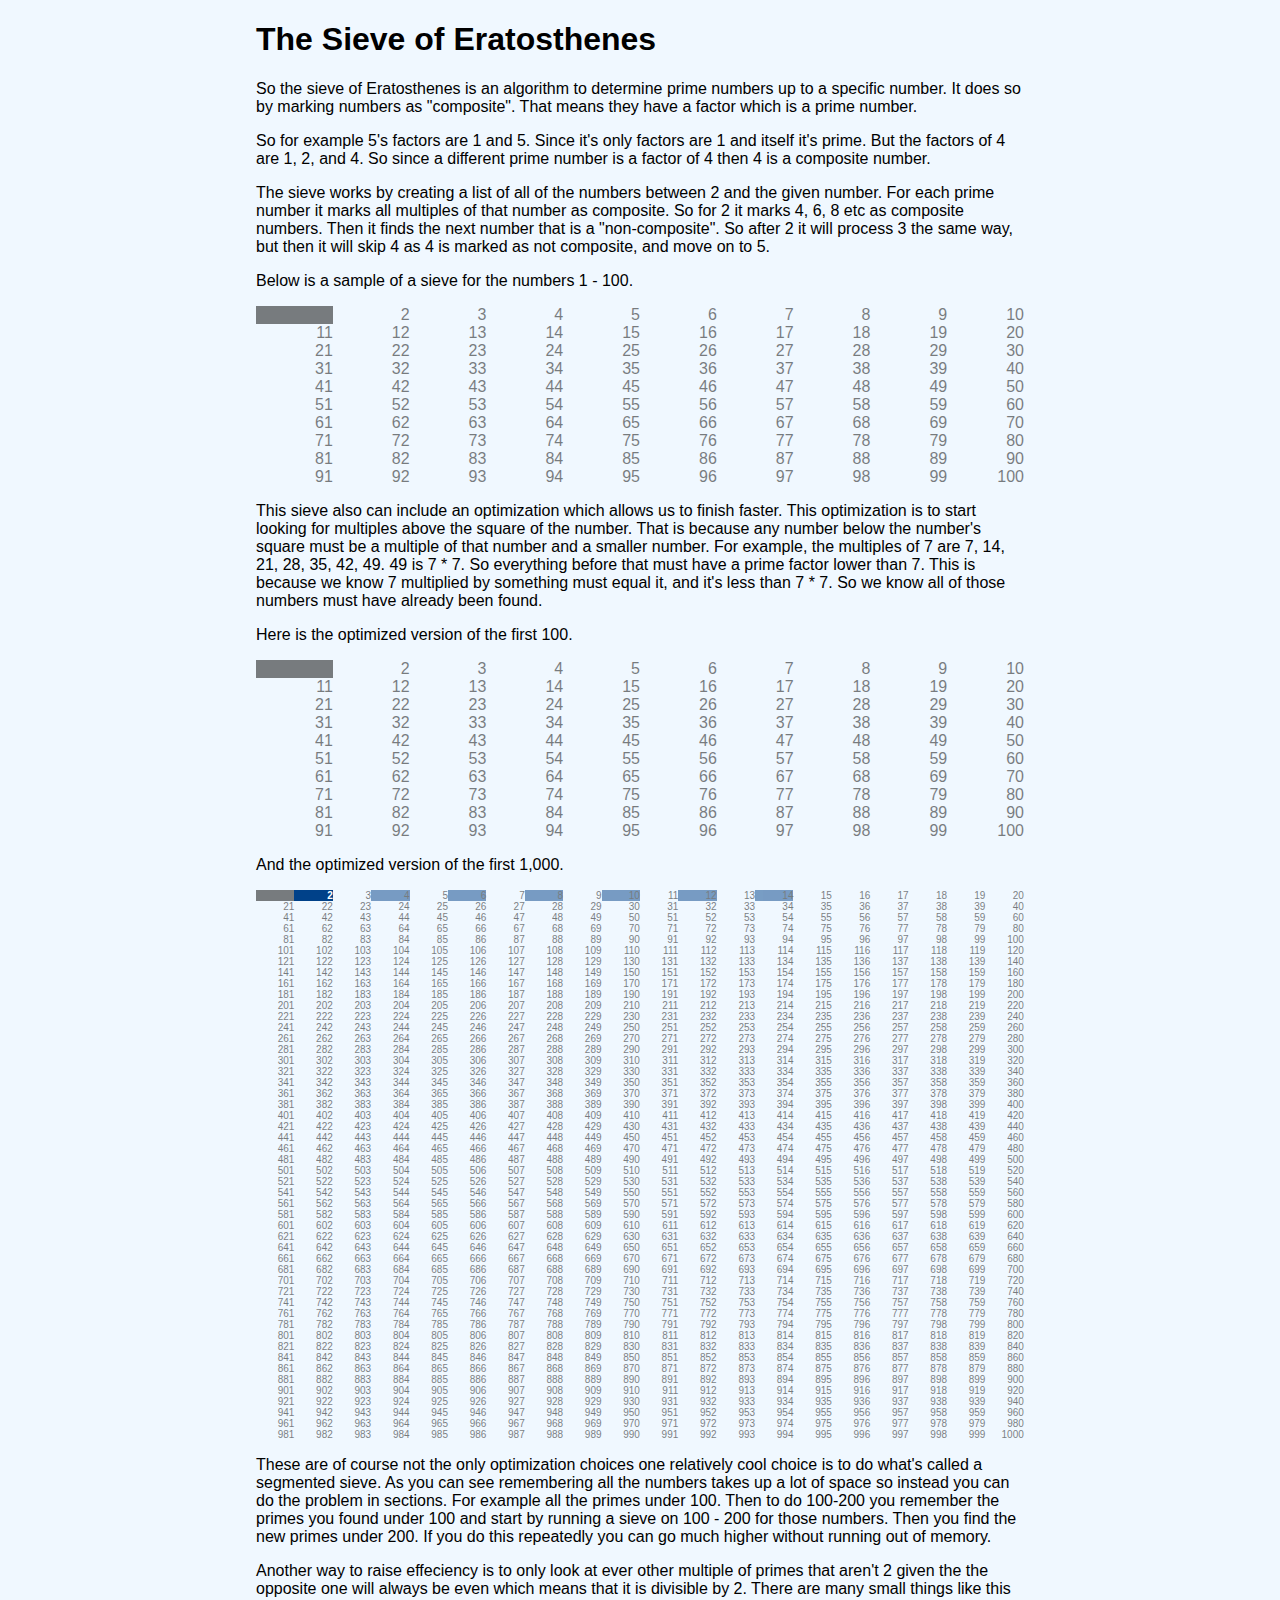
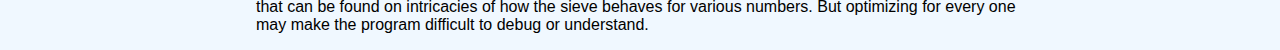
<file: index.html>
<!DOCTYPE html>
<html>
    <head>
        <meta charset="utf-8">
        <title>Sieve of Eratosthenes</title>
        <link rel="stylesheet" href="./blaze.css">
        <link rel="stylesheet" href="./index.css">
    </head>
    <body>
        <div class="o-container o-container--medium">
            <h1>The Sieve of Eratosthenes</h1>
            <p>
                So the sieve of Eratosthenes is an algorithm to determine prime numbers up to a specific number. It does so by marking numbers as "composite". That means they have a factor which is a prime number.
            </p>
            <p>
                So for example 5's factors are 1 and 5. Since it's only factors are 1 and itself it's prime. But the factors of 4 are 1, 2, and 4. So since a different prime number is a factor of 4 then 4 is a composite number.
            </p>
            <p>
                The sieve works by creating a list of all of the numbers between 2 and the given number. For each prime number it marks all multiples of that number as composite. So for 2 it marks 4, 6, 8 etc as composite numbers. Then it finds the next number that is a "non-composite". So after 2 it will process 3 the same way, but then it will skip 4 as 4 is marked as not composite, and move on to 5.
            </p>
            <p>
                Below is a sample of a sieve for the numbers 1 - 100.
            </p>

            <div id="sieve" class="clear"></div>

            <p>
                This sieve also can include an optimization which allows us to finish faster. This optimization is to start looking for multiples above the square of the number. That is because any number below the number's square must be a multiple of that number and a smaller number. For example, the multiples of 7 are 7, 14, 21, 28, 35, 42, 49. 49 is 7 * 7.
                So everything before that must have a prime factor lower than 7. This is because we know 7 multiplied by something must equal it, and it's less than 7 * 7. So we know all of those numbers must have already been found.
            </p>

            <p>Here is the optimized version of the first 100.</p>

            <div id="sieve-optimized" class="clear"></div>

            <p>And the optimized version of the first 1,000.</p>

            <div id="sieve-optimized-1000" class="clear"></div>

            <p>
                These are of course not the only optimization choices one relatively cool choice is to do what's called a segmented sieve. As you can see remembering all the numbers takes up a lot of space so instead you can do the problem in sections. For example all the primes under 100. Then to do 100-200 you remember the primes you found under 100 and start by running a sieve on 100 - 200 for those numbers. Then you find the new primes under 200. If you do this repeatedly you can go much higher without running out of memory.
            </p>

            <p>
                Another way to raise effeciency is to only look at ever other multiple of primes that aren't 2 given the the opposite one will always be even which means that it is divisible by 2. There are many small things like this that can be found on intricacies of how the sieve behaves for various numbers. But optimizing for every one may make the program difficult to debug or understand.
            </p>

            <script type="text/javascript">
                var maxColor = parseInt("FFFFFF", 16)
                var roundLength = 100000

                function getColor(int) {
                    var colorString = Number(int).toString(16)
                    var string = "#"
                    for (var i = colorString.length; i < 6; i++) {
                        string += "0"
                    }
                    return string + Number(int).toString(16)
                }

                function drawGrid(gridElement, composites, colorCount) {
                    var sieveElement = document.getElementById(gridElement)
                    var wrapper = document.createElement('div')
                    for(var i = 1; i < composites.length; i++) {
                        var number = document.createElement('div')
                        number.innerText = i
                        wrapper.appendChild(number)
                        number.classList.add('sieveNumber')
                        if (composites[i] === i && i > 1) {
                            number.classList.add('prime')
                        } else {
                            number.classList.add('composite')
                        }
                        var compositeBase = composites[i] - 1
                        if (compositeBase >= 0) {
                            var colorDiff = Math.floor(maxColor / colorCount)
                            var currentColor = getColor((colorDiff * compositeBase) % maxColor)
                            number.style.background = currentColor
                        }
                    }
                    sieveElement.innerHTML = wrapper.outerHTML
                }

                function alterSpot(gridElement, composites, colorCount, i) {
                    var sieveElement = document.getElementById(gridElement)
                    var number = document.createElement('div')
                    number.innerText = i
                    number.classList.add('sieveNumber')
                    if (composites[i] === i && i > 1) {
                        number.classList.add('prime')
                    } else {
                        number.classList.add('composite')
                    }
                    var compositeBase = composites[i] - 1
                    if (compositeBase >= 0) {
                        var colorDiff = Math.floor(maxColor / colorCount)
                        var currentColor = getColor((colorDiff * compositeBase) % maxColor)
                        number.style.background = currentColor
                    }
                    var wrapper = sieveElement.children[0]
                    var oldOne = wrapper.children[i - 1]
                    wrapper.replaceChild(number, oldOne)
                }

                function setUpSieve(highNumber, gridElement, optimized) {
                    intervalLength = roundLength / highNumber
                    var colorCount = highNumber
                    var composites = []
                    for (var i = 0; i <= highNumber; i++) {
                        composites.push(0)
                    }
                    composites[0] = 1
                    composites[1] = 1
                    drawGrid(gridElement, composites, colorCount)
                    setTimeout(stepSieve.bind(this), intervalLength)

                    function stepSieve(currentNumber, nextIndex) {
                        if (!currentNumber || !nextIndex || nextIndex >= composites.length) {
                            nextIndex = composites.indexOf(0)
                            currentNumber = nextIndex
                        }
                        composites[nextIndex] = currentNumber
                        alterSpot(gridElement, composites, colorCount, nextIndex)
                        if (nextIndex === currentNumber && optimized) {
                            nextIndex = currentNumber * currentNumber
                        } else {
                            nextIndex += currentNumber
                        }
                        if (composites.indexOf(0) !== -1) {
                            setTimeout(stepSieve.bind(this, currentNumber, nextIndex), intervalLength)
                        } else {
                            // setTimeout(setUpSieve.bind(this, highNumber, gridElement), intervalLength * 50)
                        }
                    }
                }

                setUpSieve(100, 'sieve', false)
                setUpSieve(100, 'sieve-optimized', true)
                setUpSieve(1000, 'sieve-optimized-1000', true)
            </script>
        </div>
    </body>
</html>
</file>
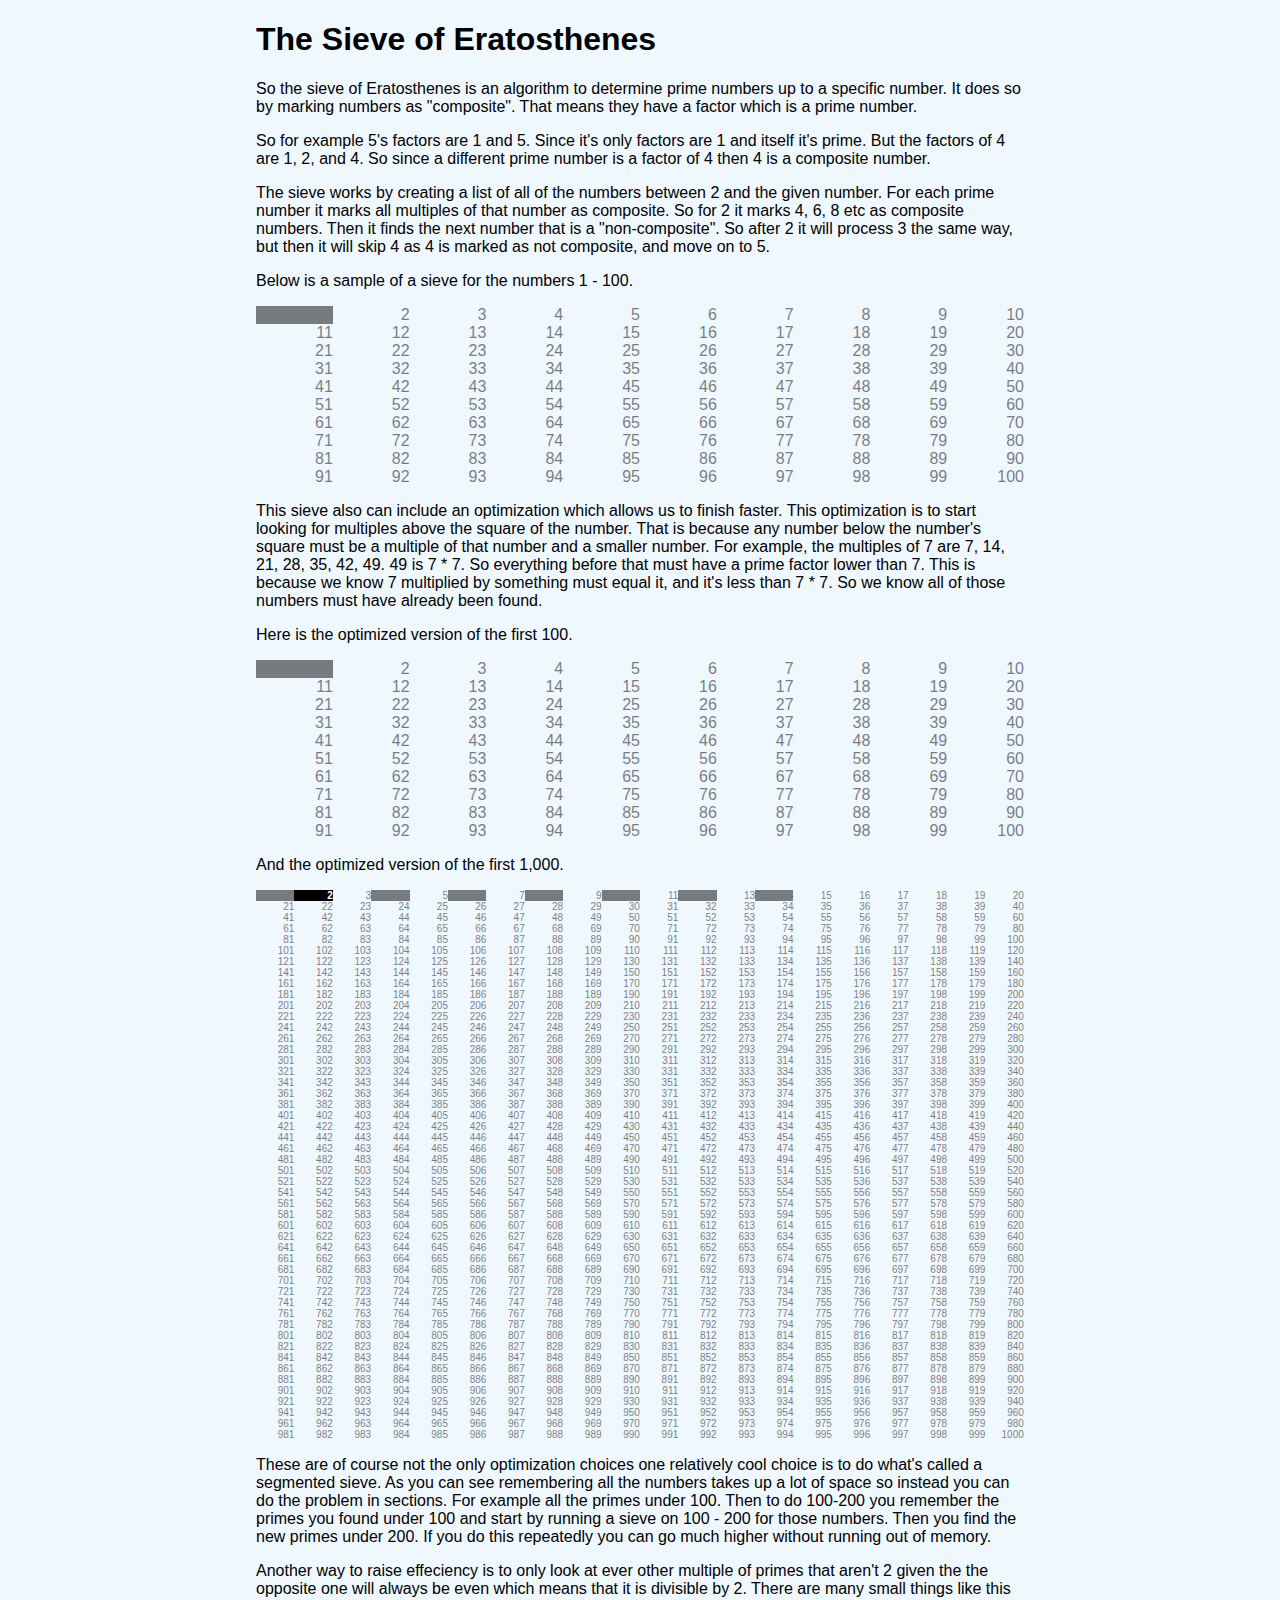
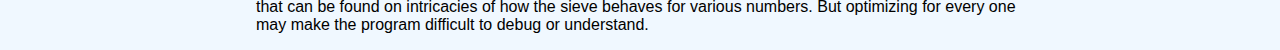
<file: colors.html>
<!DOCTYPE html>
<html>
    <head>
        <meta charset="utf-8">
        <title>Sieve of Eratosthenes</title>
        <link rel="stylesheet" href="./blaze.css">
        <link rel="stylesheet" href="./index.css">
    </head>
    <body>
        <div class="o-container o-container--medium">
            <h1>The Sieve of Eratosthenes</h1>
            <p>
                So the sieve of Eratosthenes is an algorithm to determine prime numbers up to a specific number. It does so by marking numbers as "composite". That means they have a factor which is a prime number.
            </p>
            <p>
                So for example 5's factors are 1 and 5. Since it's only factors are 1 and itself it's prime. But the factors of 4 are 1, 2, and 4. So since a different prime number is a factor of 4 then 4 is a composite number.
            </p>
            <p>
                The sieve works by creating a list of all of the numbers between 2 and the given number. For each prime number it marks all multiples of that number as composite. So for 2 it marks 4, 6, 8 etc as composite numbers. Then it finds the next number that is a "non-composite". So after 2 it will process 3 the same way, but then it will skip 4 as 4 is marked as not composite, and move on to 5.
            </p>
            <p>
                Below is a sample of a sieve for the numbers 1 - 100.
            </p>

            <div id="sieve" class="clear"></div>

            <p>
                This sieve also can include an optimization which allows us to finish faster. This optimization is to start looking for multiples above the square of the number. That is because any number below the number's square must be a multiple of that number and a smaller number. For example, the multiples of 7 are 7, 14, 21, 28, 35, 42, 49. 49 is 7 * 7.
                So everything before that must have a prime factor lower than 7. This is because we know 7 multiplied by something must equal it, and it's less than 7 * 7. So we know all of those numbers must have already been found.
            </p>

            <p>Here is the optimized version of the first 100.</p>

            <div id="sieve-optimized" class="clear"></div>

            <p>And the optimized version of the first 1,000.</p>

            <div id="sieve-optimized-1000" class="clear"></div>

            <p>
                These are of course not the only optimization choices one relatively cool choice is to do what's called a segmented sieve. As you can see remembering all the numbers takes up a lot of space so instead you can do the problem in sections. For example all the primes under 100. Then to do 100-200 you remember the primes you found under 100 and start by running a sieve on 100 - 200 for those numbers. Then you find the new primes under 200. If you do this repeatedly you can go much higher without running out of memory.
            </p>

            <p>
                Another way to raise effeciency is to only look at ever other multiple of primes that aren't 2 given the the opposite one will always be even which means that it is divisible by 2. There are many small things like this that can be found on intricacies of how the sieve behaves for various numbers. But optimizing for every one may make the program difficult to debug or understand.
            </p>

            <script type="text/javascript">
                var maxColor = parseInt("FFFFFF", 16)
                var roundLength = 100000

                function getColor(int, max) {
                    // int is the number of the color to choose(1 indexed)
                    // max is the number of colors to use

                    console.log(int, max)

                    var factor = ((int - 1) / (max - 1)) * (7 - 0.000000001)
                    var sectionTotal = parseInt("FF", 16)
                    var subFactor = Math.floor((factor % 1) * sectionTotal)

                    var hexPositive = Number(subFactor).toString(16)
                    hexPositive = hexPositive.length == 2 ? hexPositive : "0" + hexPositive
                    var hexNegative = Number(256 - subFactor).toString(16)
                    hexNegative = hexNegative.length == 2 ? hexNegative : "0" + hexNegative

                    var hex
                    if (factor <= 0) {
                        hex = "#000000"
                    } else if (factor < 1) {
                        hex =  "#0000" + hexPositive
                    } else if (factor < 2) {
                        hex =  "#" + hexPositive + "00FF"
                    } else if (factor < 3) {
                        hex =  "#FF00" + hexNegative
                    } else if (factor < 4) {
                        hex =  "#FF" + hexPositive + "00"
                    } else if (factor < 5) {
                        hex =  "#" + hexNegative + "FF00"
                    } else if (factor < 6) {
                        hex =  "#00FF" + hexPositive
                    } else {
                        hex =  "#" + hexPositive + "FFFF"
                    }
                    return hex
                }

                function drawGrid(gridElement, composites, colorCount) {
                    var sieveElement = document.getElementById(gridElement)
                    var wrapper = document.createElement('div')
                    for(var i = 1; i < composites.length; i++) {
                        var number = document.createElement('div')
                        number.innerText = i
                        wrapper.appendChild(number)
                        number.classList.add('sieveNumber')
                        if (composites[i] === i && i > 1) {
                            number.classList.add('prime')
                        } else {
                            number.classList.add('composite')
                        }
                        var compositeBase = composites[i] - 1
                        if (compositeBase >= 0) {
                            // var colorDiff = Math.floor(maxColor / colorCount)
                            var currentColor = getColor(compositeBase, colorCount)
                            number.style.background = currentColor
                        }
                    }
                    sieveElement.innerHTML = wrapper.outerHTML
                }

                function alterSpot(gridElement, composites, colorCount, i) {
                    var sieveElement = document.getElementById(gridElement)
                    var number = document.createElement('div')
                    number.innerText = i
                    number.classList.add('sieveNumber')
                    if (composites[i] === i && i > 1) {
                        number.classList.add('prime')
                    } else {
                        number.classList.add('composite')
                    }
                    var compositeBase = composites[i] - 1
                    if (compositeBase >= 0) {
                        // var colorDiff = Math.floor(maxColor / colorCount)
                        var currentColor = getColor(compositeBase, colorCount)
                        number.style.background = currentColor
                    }
                    var wrapper = sieveElement.children[0]
                    var oldOne = wrapper.children[i - 1]
                    wrapper.replaceChild(number, oldOne)
                }

                function setUpSieve(highNumber, gridElement, optimized) {
                    intervalLength = roundLength / highNumber
                    var colorCount = highNumber
                    var composites = []
                    for (var i = 0; i <= highNumber; i++) {
                        composites.push(0)
                    }
                    composites[0] = 1
                    composites[1] = 1
                    drawGrid(gridElement, composites, colorCount)
                    setTimeout(stepSieve.bind(this), intervalLength)

                    function stepSieve(currentNumber, nextIndex) {
                        if (!currentNumber || !nextIndex || nextIndex >= composites.length) {
                            nextIndex = composites.indexOf(0)
                            currentNumber = nextIndex
                        }
                        composites[nextIndex] = currentNumber
                        alterSpot(gridElement, composites, colorCount, nextIndex)
                        if (nextIndex === currentNumber && optimized) {
                            nextIndex = currentNumber * currentNumber
                        } else {
                            nextIndex += currentNumber
                        }
                        if (composites.indexOf(0) !== -1) {
                            setTimeout(stepSieve.bind(this, currentNumber, nextIndex), intervalLength)
                        } else {
                            // setTimeout(setUpSieve.bind(this, highNumber, gridElement), intervalLength * 50)
                        }
                    }
                }

                setUpSieve(100, 'sieve', false)
                setUpSieve(100, 'sieve-optimized', true)
                setUpSieve(1000, 'sieve-optimized-1000', true)
            </script>
        </div>
    </body>
</html>
</file>
<file: index.css>
body {
    background: aliceblue;
    font-family: sans-serif;
}

.sieveNumber {
    float: left;
    width: 10%;
    text-align: right;
}

.composite {
    opacity: 0.5;
}

.prime {
    font-weight: bold;
    color: white;
}

.clear:after {
    clear: both;
    content: '';
    display: block;
}

#sieve-optimized-1000 .sieveNumber {
    width: 5%;
    font-size: 10px
}
</file>
